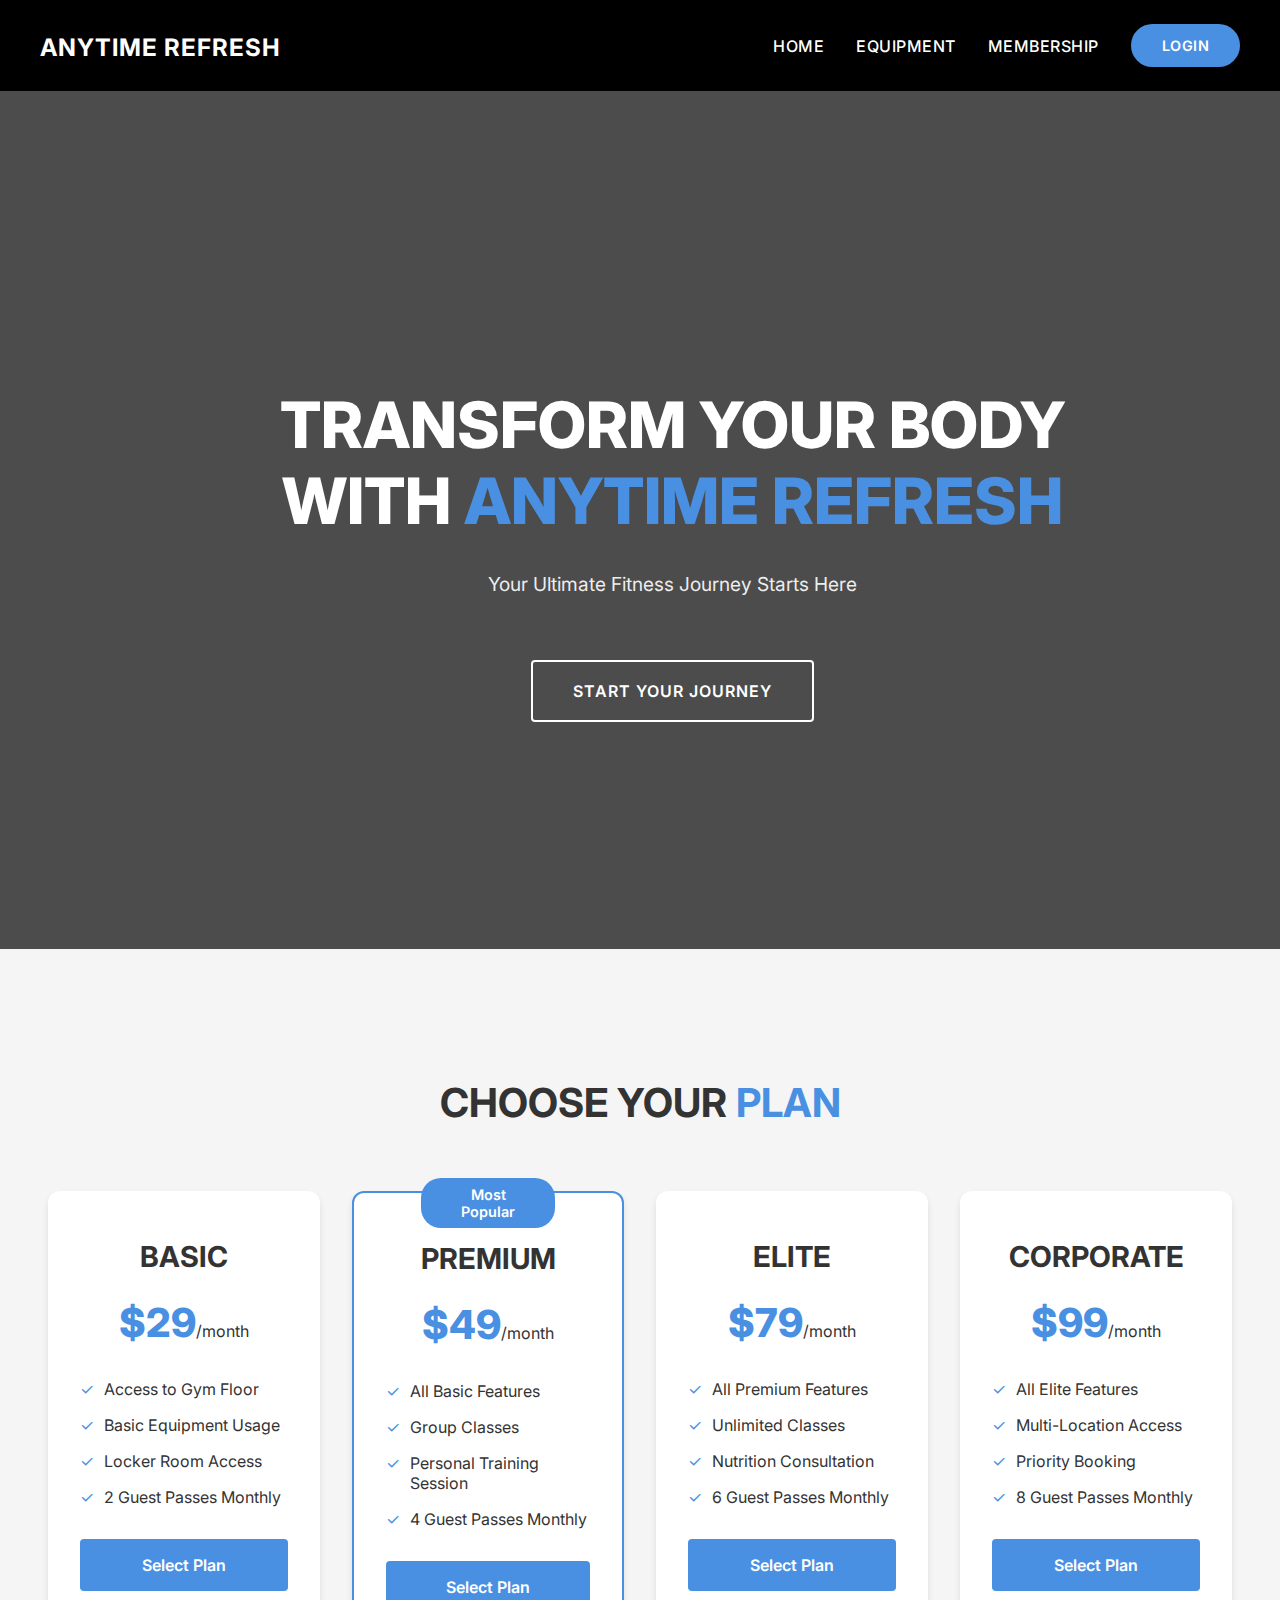
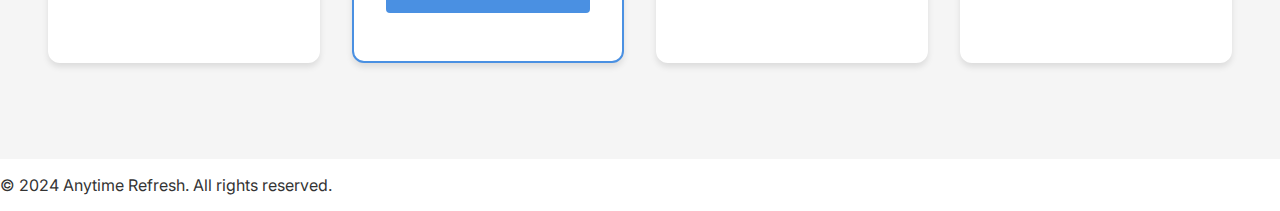
<file: index.html>
<!DOCTYPE html>
<html lang="en">
<head>
    <meta charset="UTF-8">
    <meta name="viewport" content="width=device-width, initial-scale=1.0">
    <title>Anytime Refresh</title>
    <link rel="stylesheet" href="styles/main.css">
    <link href="https://fonts.googleapis.com/css2?family=Inter:wght@400;600;800&display=swap" rel="stylesheet">
</head>
<body>
    <header class="header-dark">
        <nav>
            <div class="logo">
                <a href="index.html">ANYTIME REFRESH</a>
            </div>
            <button class="mobile-menu-toggle" aria-label="Toggle navigation menu">
                <span class="bar"></span>
                <span class="bar"></span>
                <span class="bar"></span>
            </button>
            <ul class="nav-links">
                <!-- Navigation items will be inserted by navAuth.js -->
            </ul>
        </nav>
    </header>

    <main>
        <section class="hero-section">
            <div class="hero-content">
                <h1>TRANSFORM YOUR BODY WITH <span class="highlight">ANYTIME REFRESH</span></h1>
                <p class="hero-subtitle">Your Ultimate Fitness Journey Starts Here</p>
                <a href="register.html" class="cta-button">START YOUR JOURNEY</a>
            </div>
        </section>

        <section class="membership-preview">
            <h2 class="section-title">CHOOSE YOUR <span class="highlight">PLAN</span></h2>
            <div class="tier-container">
                <div class="tier-card">
                    <h3>BASIC</h3>
                    <p class="price">$29<span>/month</span></p>
                    <ul class="features">
                        <li>Access to Gym Floor</li>
                        <li>Basic Equipment Usage</li>
                        <li>Locker Room Access</li>
                        <li>2 Guest Passes Monthly</li>
                    </ul>
                    <a href="#" class="tier-button">Select Plan</a>
                </div>

                <div class="tier-card popular">
                    <div class="popular-badge">Most Popular</div>
                    <h3>PREMIUM</h3>
                    <p class="price">$49<span>/month</span></p>
                    <ul class="features">
                        <li>All Basic Features</li>
                        <li>Group Classes</li>
                        <li>Personal Training Session</li>
                        <li>4 Guest Passes Monthly</li>
                    </ul>
                    <a href="#" class="tier-button">Select Plan</a>
                </div>

                <div class="tier-card">
                    <h3>ELITE</h3>
                    <p class="price">$79<span>/month</span></p>
                    <ul class="features">
                        <li>All Premium Features</li>
                        <li>Unlimited Classes</li>
                        <li>Nutrition Consultation</li>
                        <li>6 Guest Passes Monthly</li>
                    </ul>
                    <a href="#" class="tier-button">Select Plan</a>
                </div>

                <div class="tier-card">
                    <h3>CORPORATE</h3>
                    <p class="price">$99<span>/month</span></p>
                    <ul class="features">
                        <li>All Elite Features</li>
                        <li>Multi-Location Access</li>
                        <li>Priority Booking</li>
                        <li>8 Guest Passes Monthly</li>
                    </ul>
                    <a href="#" class="tier-button">Select Plan</a>
                </div>
            </div>
        </section>
    </main>

    <footer>
        <p>&copy; 2024 Anytime Refresh. All rights reserved.</p>
    </footer>

    <script src="js/nav.js"></script>
    <script src="js/config.js"></script>
    <script src="js/services/airtableService.js"></script>
    <script src="js/services/authService.js"></script>
    <script src="js/navAuth.js"></script>
    <script src="js/utils/alerts.js"></script>
    <script src="js/index.js"></script>
</body>
</html>
</file>
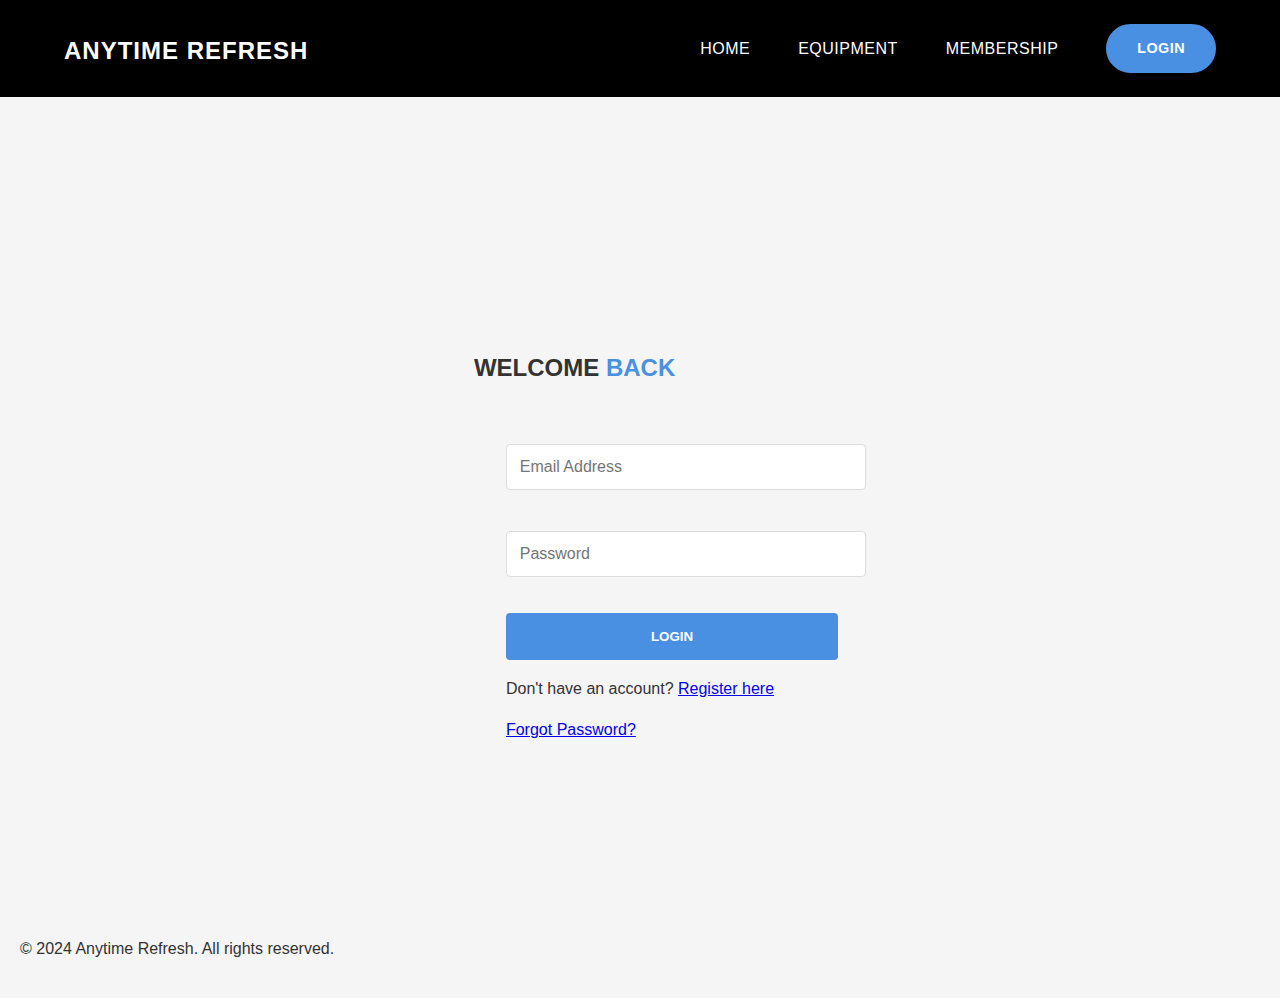
<file: account.html>
<!DOCTYPE html>
<html lang="en">
<head>
    <meta charset="UTF-8">
    <meta name="viewport" content="width=device-width, initial-scale=1.0">
    <title>My Account - Anytime Refresh</title>
    <link rel="stylesheet" href="styles/main.css">
    <link href="https://fonts.googleapis.com/css2?family=Inter:wght@400;600;800&display=swap" rel="stylesheet">
</head>
<body class="account-page">
    <header class="header-dark">
        <nav>
            <div class="logo">
                <a href="index.html">ANYTIME REFRESH</a>
            </div>
            <button class="mobile-menu-toggle" aria-label="Toggle navigation menu">
                <span class="bar"></span>
                <span class="bar"></span>
                <span class="bar"></span>
            </button>
            <ul class="nav-links">
                <!-- Navigation items will be inserted by navAuth.js -->
            </ul>
        </nav>
    </header>

    <main class="account-container">
        <section class="account-header">
            <div class="profile-section">
                <div class="profile-info">
                    <h1>Welcome, <span class="member-name"></span></h1>
                    <p class="membership-status">Membership: <span class="membership-tier"></span></p>
                </div>
            </div>
        </section>

        <section class="account-content">
            <div class="dashboard-grid">
                <!-- Membership Card -->
                <div class="dashboard-card membership-card">
                    <h3>Membership Details</h3>
                    <div class="card-content">
                        <p><strong>Member ID:</strong> <span class="member-id"></span></p>
                        <p><strong>Email:</strong> <span class="member-email"></span></p>
                        <p><strong>Join Date:</strong> <span class="join-date"></span></p>
                        <p><strong>Status:</strong> <span class="account-status"></span></p>
                    </div>
                </div>

                <!-- Active Bookings Card -->
                <div class="dashboard-card bookings-card">
                    <h3>Active Bookings</h3>
                    <div class="active-bookings-list">
                        <!-- Active bookings will be inserted here -->
                    </div>
                </div>

                <!-- Previous Bookings Card -->
                <div class="dashboard-card previous-bookings-card">
                    <h3>Previous Bookings</h3>
                    <div class="previous-bookings-list">
                        <!-- Previous bookings will be inserted here -->
                    </div>
                </div>

                <!-- Quick Actions Card -->
                <div class="dashboard-card actions-card">
                    <h3>Quick Actions</h3>
                    <div class="quick-actions">
                        <a href="equipment.html" class="action-button">Book Equipment</a>
                        <a href="membership.html" class="action-button">Upgrade Membership</a>
                        <button class="action-button logout-btn">Logout</button>
                    </div>
                </div>
            </div>
        </section>
    </main>

    <footer>
        <p>&copy; 2024 Anytime Refresh. All rights reserved.</p>
    </footer>

    <script src="js/config.js"></script>
    <script src="js/services/airtableService.js"></script>
    <script src="js/services/authService.js"></script>
    <script src="js/services/bookingService.js"></script>
    <script src="js/account.js"></script>
    <script src="js/navAuth.js"></script>
    <script src="js/utils/alerts.js"></script>
</body>
</html>
</file>
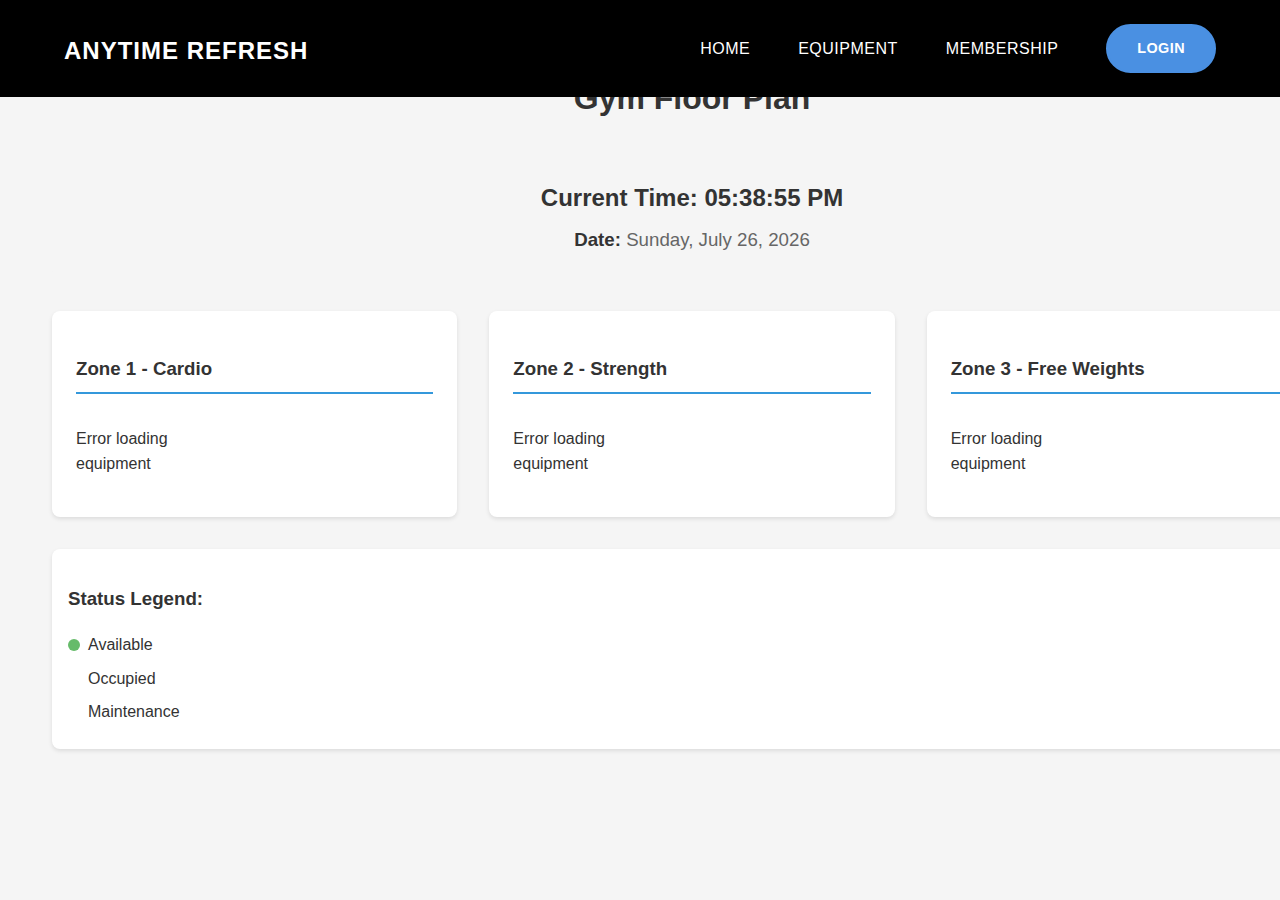
<file: floor-plan.html>
<!DOCTYPE html>
<html lang="en">
<head>
    <meta charset="UTF-8">
    <meta name="viewport" content="width=device-width, initial-scale=1.0">
    <title>Floor Plan - Anytime Refresh</title>
    <link rel="stylesheet" href="styles/main.css">
    <link rel="stylesheet" href="css/style.css">
    <link href="https://fonts.googleapis.com/css2?family=Inter:wght@400;600;800&display=swap" rel="stylesheet">
</head>
<body>
    <header class="header-dark">
        <nav>
            <div class="logo">
                <a href="index.html">ANYTIME REFRESH</a>
            </div>
            <ul class="nav-links">
                <!-- Navigation items will be inserted by navAuth.js -->
            </ul>
        </nav>
    </header>

    <main class="floor-plan-container">
        <h1>Gym Floor Plan</h1>
        
        <div class="time-display">
            <h2>Current Time: <span id="currentTime"></span></h2>
            <h3>Date: <span id="currentDate"></span></h3>
        </div>

        <div class="zones-container">
            <div class="zone" id="zone1">
                <h3>Zone 1 - Cardio</h3>
                <div class="equipment-grid">
                    <!-- Equipment will be dynamically inserted here -->
                    <button class="change-status-btn">Change Status</button>
                </div>
            </div>

            <div class="zone" id="zone2">
                <h3>Zone 2 - Strength</h3>
                <div class="equipment-grid">
                    <!-- Equipment will be dynamically inserted here -->
                    <button class="change-status-btn">Change Status</button>
                </div>
            </div>

            <div class="zone" id="zone3">
                <h3>Zone 3 - Free Weights</h3>
                <div class="equipment-grid">
                    <!-- Equipment will be dynamically inserted here -->
                    <button class="change-status-btn">Change Status</button>
                </div>
            </div>
        </div>

        <div class="legend">
            <h3>Status Legend:</h3>
            <div class="legend-item">
                <span class="status-dot available"></span> Available
            </div>
            <div class="legend-item">
                <span class="status-dot occupied"></span> Occupied
            </div>
            <div class="legend-item">
                <span class="status-dot maintenance"></span> Maintenance
            </div>
        </div>
    </main>

    <script src="js/config.js"></script>
    <script src="js/services/airtableService.js"></script>
    <script src="js/services/authService.js"></script>
    <script src="js/navAuth.js"></script>
    <script src="js/floor-plan.js"></script>
</body>
</html>
</file>
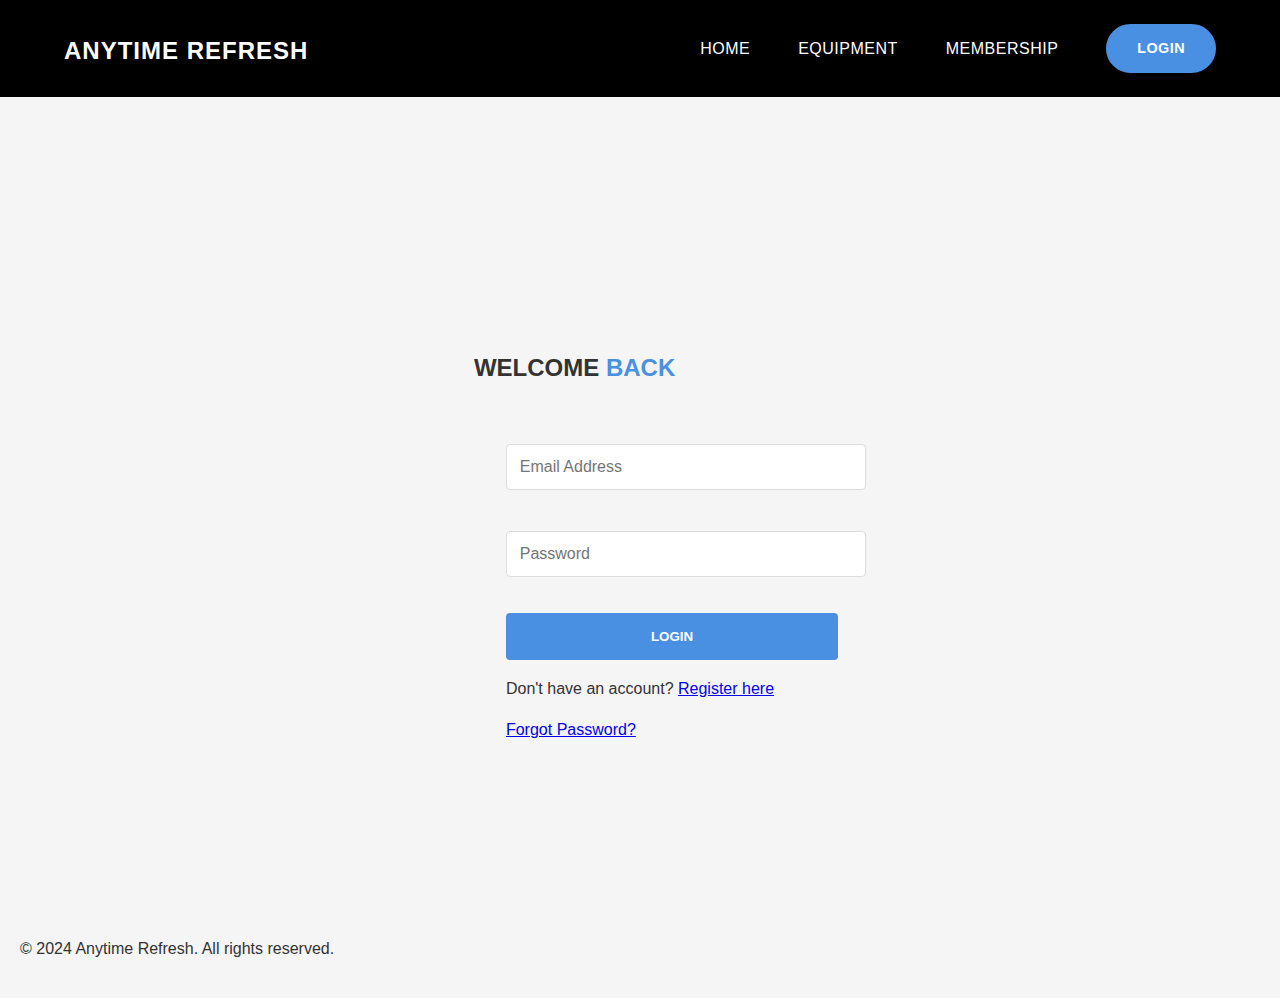
<file: login.html>
<!DOCTYPE html>
<html lang="en">
<head>
    <meta charset="UTF-8">
    <meta name="viewport" content="width=device-width, initial-scale=1.0">
    <title>Login - Anytime Refresh</title>
    <link rel="stylesheet" href="styles/main.css">
    <link rel="stylesheet" href="css/style.css">
    <link href="https://fonts.googleapis.com/css2?family=Inter:wght@400;600;800&display=swap" rel="stylesheet">
</head>
<body>
    <header class="header-dark">
        <nav>
            <div class="logo">
                <a href="index.html">ANYTIME REFRESH</a>
            </div>
            <button class="mobile-menu-toggle" aria-label="Toggle navigation menu">
                <span class="bar"></span>
                <span class="bar"></span>
                <span class="bar"></span>
            </button>
            <ul class="nav-links">
                <!-- Navigation items will be inserted by navAuth.js -->
            </ul>
        </nav>
    </header>

    <main>
        <section class="login-section">
            <div class="login-container">
                <h2 class="auth-title">WELCOME <span class="highlight">BACK</span></h2>
                <form id="loginForm" class="auth-form">
                    <div class="form-group">
                        <input type="email" id="email" name="email" placeholder="Email Address" required>
                    </div>
                    <div class="form-group">
                        <input type="password" id="password" name="password" placeholder="Password" required>
                    </div>
                    <button type="submit" class="auth-button">LOGIN</button>
                    <p class="auth-link">Don't have an account? <a href="register.html">Register here</a></p>
                    <p class="auth-link"><a href="forgot-password.html">Forgot Password?</a></p>
                </form>
            </div>
        </section>
    </main>

    <div class="loading-overlay" id="loadingOverlay">
        <div class="loading-container">
            <div class="loading-spinner"></div>
            <div class="loading-text">Please wait...</div>
        </div>
    </div>

    <footer>
        <p>&copy; 2024 Anytime Refresh. All rights reserved.</p>
    </footer>

    <script src="js/config.js"></script>
    <script src="js/services/airtableService.js"></script>
    <script src="js/services/authService.js"></script>
    <script src="js/navAuth.js"></script>
    <script src="js/login.js"></script>
    <script src="js/utils/alerts.js"></script>
    <script src="js/utils/loadingUtils.js"></script>
</body>
</html>
</file>
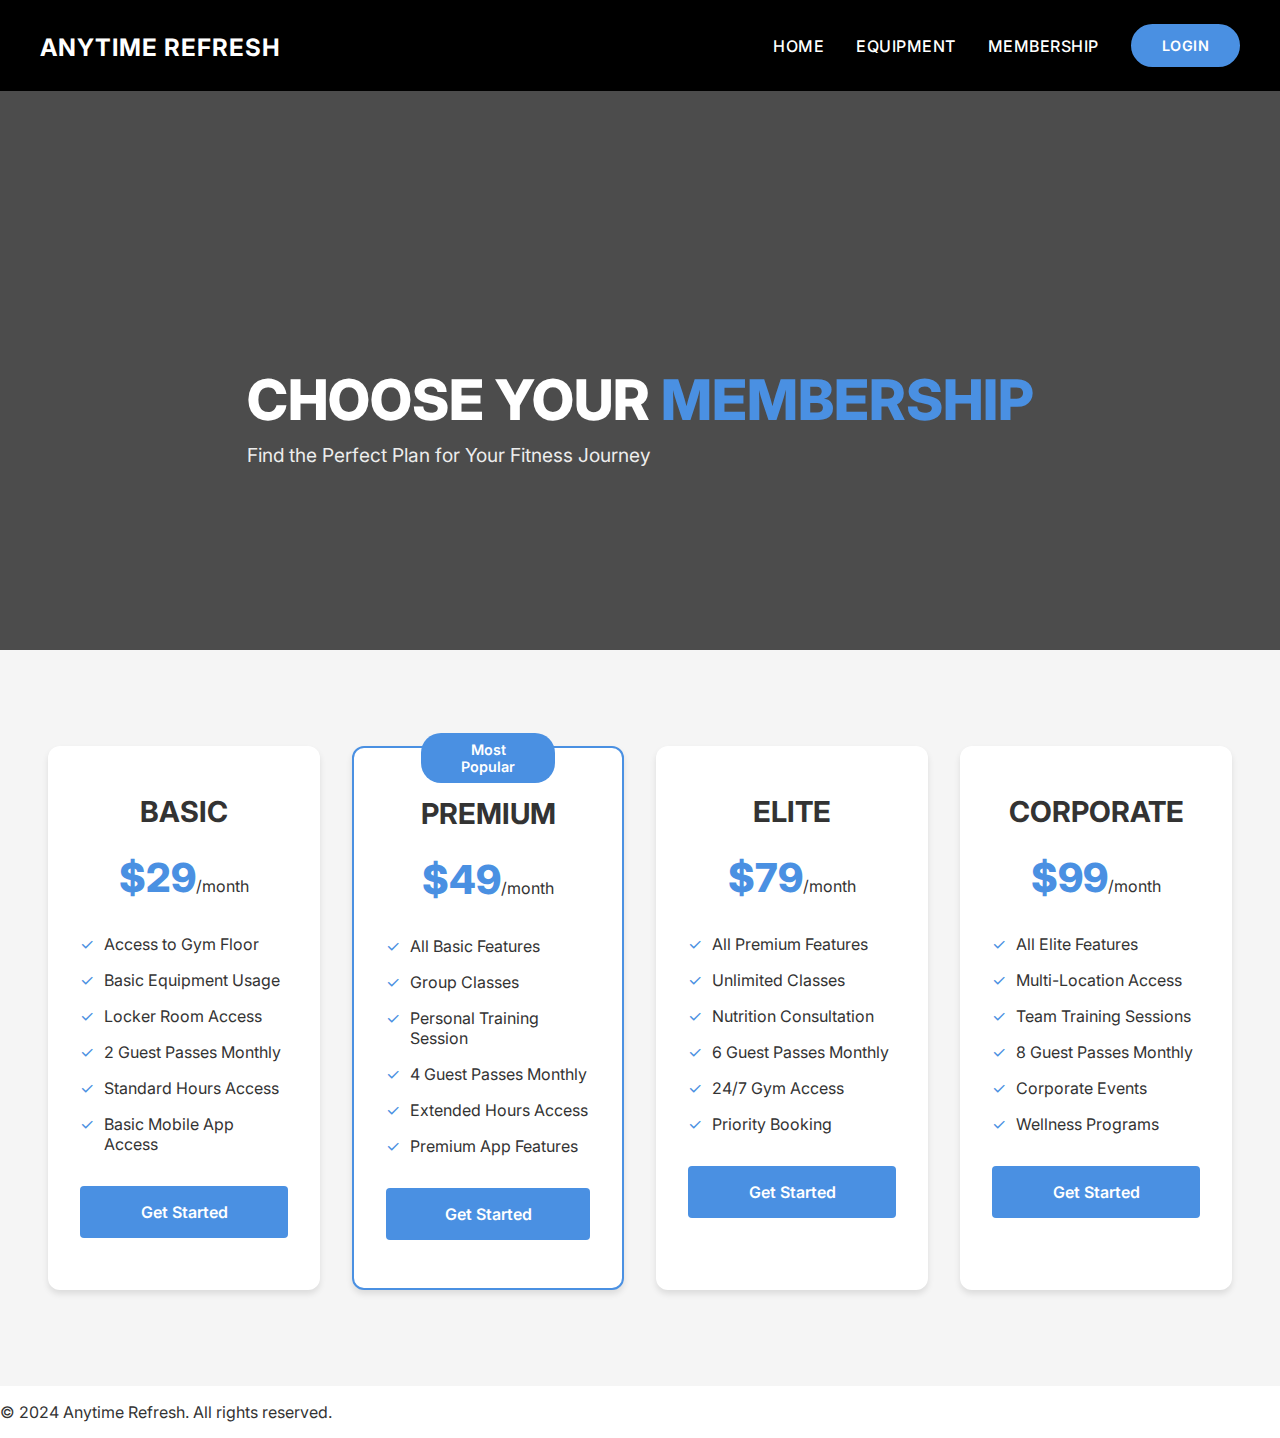
<file: membership.html>
<!DOCTYPE html>
<html lang="en">
<head>
    <meta charset="UTF-8">
    <meta name="viewport" content="width=device-width, initial-scale=1.0">
    <title>Membership Plans - Anytime Refresh</title>
    <link rel="stylesheet" type="text/css" href="./styles/main.css">
    <link href="https://fonts.googleapis.com/css2?family=Inter:wght@400;600;800&display=swap" rel="stylesheet">
</head>
<body>
    <header class="header-dark">
        <nav>
            <div class="logo">
                <a href="index.html">ANYTIME REFRESH</a>
            </div>
            <button class="mobile-menu-toggle" aria-label="Toggle navigation menu">
                <span class="bar"></span>
                <span class="bar"></span>
                <span class="bar"></span>
            </button>
            <ul class="nav-links">
                <!-- Navigation items will be inserted by navAuth.js -->
            </ul>
        </nav>
    </header>

    <main>
        <section class="membership-hero">
            <div class="hero-content">
                <h1>CHOOSE YOUR <span class="highlight">MEMBERSHIP</span></h1>
                <p class="hero-subtitle">Find the Perfect Plan for Your Fitness Journey</p>
            </div>
        </section>

        <section class="membership-plans">
            <div class="tier-container">
                <div class="tier-card">
                    <h3>BASIC</h3>
                    <p class="price">$29<span>/month</span></p>
                    <ul class="features">
                        <li>Access to Gym Floor</li>
                        <li>Basic Equipment Usage</li>
                        <li>Locker Room Access</li>
                        <li>2 Guest Passes Monthly</li>
                        <li>Standard Hours Access</li>
                        <li>Basic Mobile App Access</li>
                    </ul>
                    <a href="register.html" class="tier-button">Get Started</a>
                </div>

                <div class="tier-card popular">
                    <div class="popular-badge">Most Popular</div>
                    <h3>PREMIUM</h3>
                    <p class="price">$49<span>/month</span></p>
                    <ul class="features">
                        <li>All Basic Features</li>
                        <li>Group Classes</li>
                        <li>Personal Training Session</li>
                        <li>4 Guest Passes Monthly</li>
                        <li>Extended Hours Access</li>
                        <li>Premium App Features</li>
                    </ul>
                    <a href="register.html" class="tier-button">Get Started</a>
                </div>

                <div class="tier-card">
                    <h3>ELITE</h3>
                    <p class="price">$79<span>/month</span></p>
                    <ul class="features">
                        <li>All Premium Features</li>
                        <li>Unlimited Classes</li>
                        <li>Nutrition Consultation</li>
                        <li>6 Guest Passes Monthly</li>
                        <li>24/7 Gym Access</li>
                        <li>Priority Booking</li>
                    </ul>
                    <a href="register.html" class="tier-button">Get Started</a>
                </div>

                <div class="tier-card">
                    <h3>CORPORATE</h3>
                    <p class="price">$99<span>/month</span></p>
                    <ul class="features">
                        <li>All Elite Features</li>
                        <li>Multi-Location Access</li>
                        <li>Team Training Sessions</li>
                        <li>8 Guest Passes Monthly</li>
                        <li>Corporate Events</li>
                        <li>Wellness Programs</li>
                    </ul>
                    <a href="register.html" class="tier-button">Get Started</a>
                </div>
            </div>
        </section>
    </main>

    <footer>
        <p>&copy; 2024 Anytime Refresh. All rights reserved.</p>
    </footer>

    <script src="./js/nav.js"></script>
    <script src="js/config.js"></script>
    <script src="js/services/airtableService.js"></script>
    <script src="js/services/authService.js"></script>
    <script src="js/navAuth.js"></script>
    <script src="js/utils/alerts.js"></script>
    <!-- Page specific scripts (like login.js) go here -->
</body>
</html>
</file>
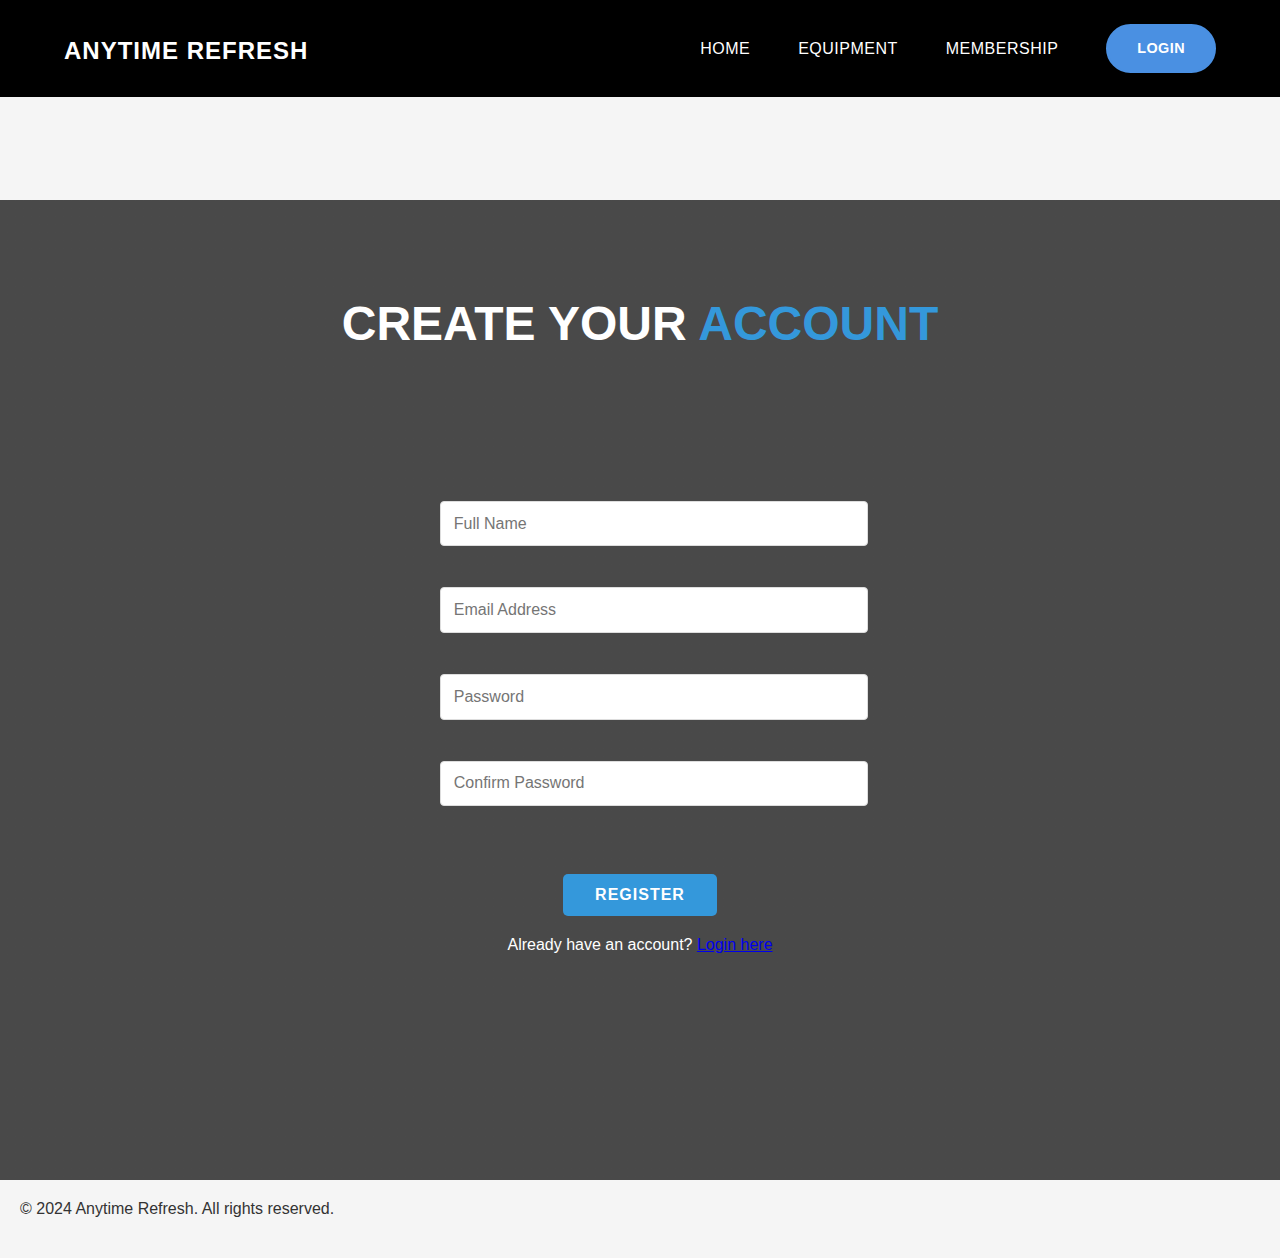
<file: register.html>
<!DOCTYPE html>
<html lang="en">
<head>
    <meta charset="UTF-8">
    <meta name="viewport" content="width=device-width, initial-scale=1.0">
    <title>Register - Anytime Refresh</title>
    <link rel="stylesheet" href="styles/main.css">
    <link rel="stylesheet" href="css/style.css">
    <link href="https://fonts.googleapis.com/css2?family=Inter:wght@400;600;800&display=swap" rel="stylesheet">
</head>
<body>
    <header class="header-dark">
        <nav>
            <div class="logo">
                <a href="index.html">ANYTIME REFRESH</a>
            </div>
            <button class="mobile-menu-toggle" aria-label="Toggle navigation menu">
                <span class="bar"></span>
                <span class="bar"></span>
                <span class="bar"></span>
            </button>
            <ul class="nav-links">
                <!-- Navigation items will be inserted by navAuth.js -->
            </ul>
        </nav>
    </header>

    <main>
        <section class="hero-section">
            <div class="hero-content">
                <h1>CREATE YOUR <span class="highlight">ACCOUNT</span></h1>
                <div class="auth-container">
                    <form id="registerForm" class="auth-form">
                        <div class="form-group">
                            <input type="text" id="name" name="name" placeholder="Full Name" required>
                        </div>
                        <div class="form-group">
                            <input type="email" id="email" name="email" placeholder="Email Address" required>
                        </div>
                        <div class="form-group">
                            <input type="password" id="password" name="password" placeholder="Password" required>
                        </div>
                        <div class="form-group">
                            <input type="password" id="confirmPassword" name="confirmPassword" placeholder="Confirm Password" required>
                        </div>
                        <button type="submit" class="cta-button">REGISTER</button>
                        <p class="auth-link">Already have an account? <a href="login.html">Login here</a></p>
                    </form>
                </div>
            </div>
        </section>
    </main>

    <div class="loading-overlay" id="loadingOverlay">
        <div class="loading-container">
            <div class="loading-spinner"></div>
            <div class="loading-text">Please wait...</div>
        </div>
    </div>

    <footer>
        <p>&copy; 2024 Anytime Refresh. All rights reserved.</p>
    </footer>

    <script src="js/config.js"></script>
    <script src="js/services/airtableService.js"></script>
    <script src="js/services/authService.js"></script>
    <script src="js/navAuth.js"></script>
    <script src="js/register.js"></script>
    <script src="js/utils/alerts.js"></script>
    <script src="js/utils/loadingUtils.js"></script>
</body>
</html>
</file>
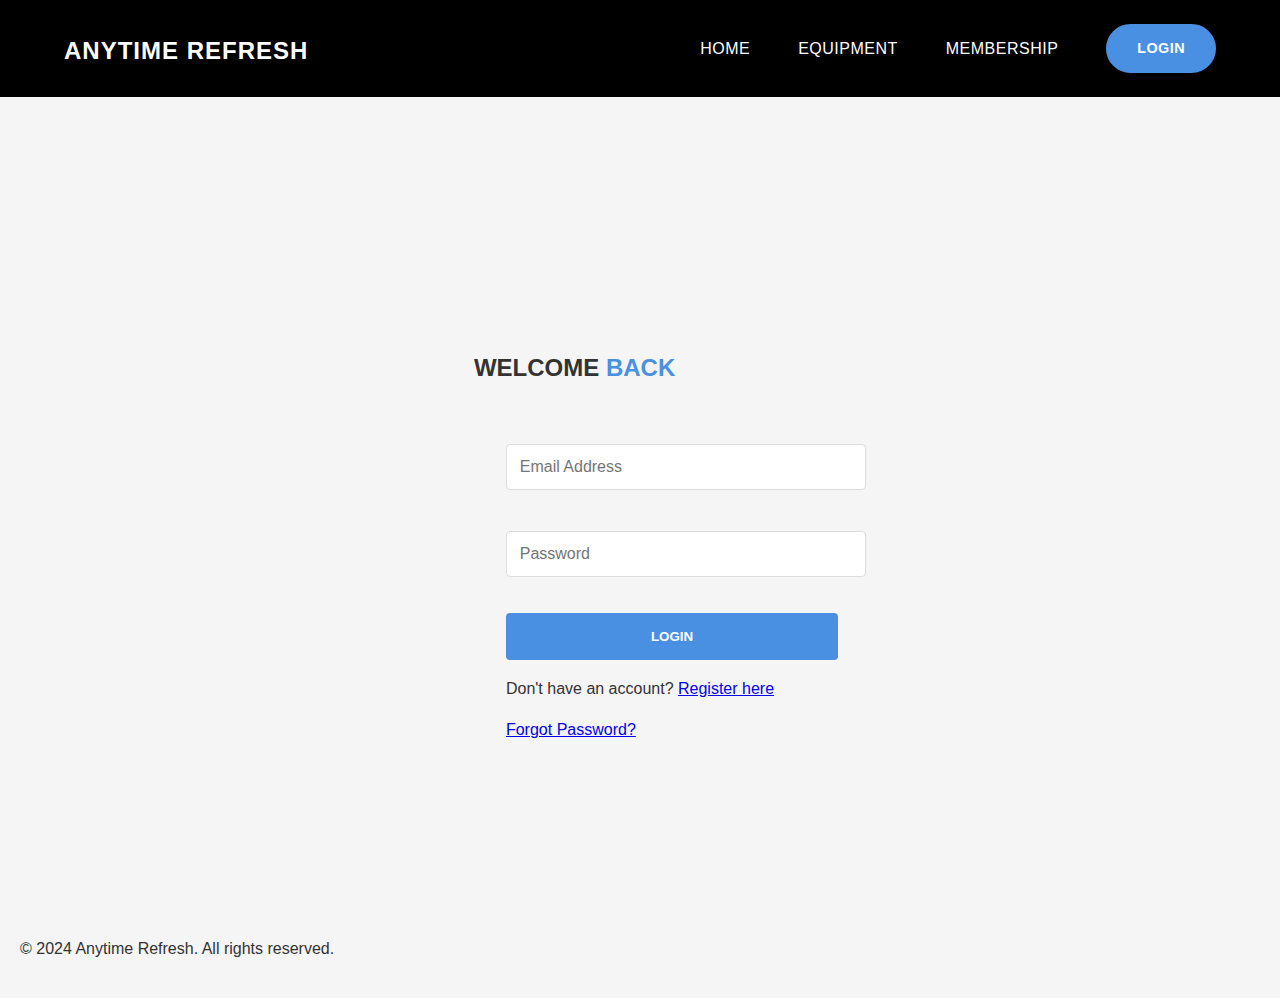
<file: reset-password.html>
<!DOCTYPE html>
<html lang="en">
<head>
    <meta charset="UTF-8">
    <meta name="viewport" content="width=device-width, initial-scale=1.0">
    <title>Reset Password - Anytime Refresh</title>
    <link rel="stylesheet" href="./styles/main.css">
    <link href="https://fonts.googleapis.com/css2?family=Inter:wght@400;600;800&display=swap" rel="stylesheet">
</head>
<body>
    <header class="header-dark">
        <nav>
            <div class="logo">ANYTIME REFRESH</div>
            <button class="mobile-menu-toggle">
                <span class="bar"></span>
                <span class="bar"></span>
                <span class="bar"></span>
            </button>
            <ul class="nav-links">
                <li><a href="./index.html">Home</a></li>
                <li><a href="./equipment.html">Equipment</a></li>
                <li><a href="./membership.html">Membership</a></li>
                <li><a href="./login.html" class="nav-button">Login</a></li>
                <li><a href="./register.html" class="nav-button primary">Register</a></li>
            </ul>
        </nav>
    </header>

    <main>
        <section class="login-section">
            <div class="login-container">
                <h2 class="auth-title">SET NEW <span class="highlight">PASSWORD</span></h2>
                
                <form id="newPasswordForm" class="auth-form">
                    <div class="form-group">
                        <input type="password" id="newPassword" name="password" placeholder="New Password" required>
                    </div>
                    <div class="form-group">
                        <input type="password" id="confirmPassword" name="confirmPassword" placeholder="Confirm Password" required>
                    </div>
                    <button type="submit" class="auth-button">UPDATE PASSWORD</button>
                </form>

                <div id="resetSuccess" class="reset-success" style="display: none;">
                    <div class="success-icon">✓</div>
                    <h3>Password Updated</h3>
                    <p>Your password has been successfully updated. You can now <a href="login.html">login</a> with your new password.</p>
                </div>

                <div id="resetError" class="reset-error" style="display: none;">
                    <p>Sorry, there was an error updating your password. Please try again.</p>
                </div>
            </div>
        </section>
    </main>

    <footer>
        <p>&copy; 2024 Anytime Refresh. All rights reserved.</p>
    </footer>

    <script src="./js/nav.js"></script>
    <script src="./js/reset-password.js"></script>
</body>
</html>
</file>
<file: styles/main.css>
:root {
    --primary-color: #000000;
    --secondary-color: #ffffff;
    --accent-color: #4A90E2;
    --text-color: #333333;
    --gray-color: #f5f5f5;
}

body {
    font-family: 'Inter', sans-serif;
    margin: 0;
    padding: 0;
    color: var(--text-color);
    overflow-x: hidden;
}

/* Header Styles */
.header-dark {
    background-color: #000;
    padding: 1.5rem 0;
    position: fixed;
    width: 100%;
    top: 0;
    z-index: 1000;
}

nav {
    display: flex;
    justify-content: space-between;
    align-items: center;
    max-width: 1200px;
    margin: 0 auto;
    padding: 0 2rem;
}

.logo a {
    color: #fff;
    text-decoration: none;
    font-size: 1.5rem;
    font-weight: bold;
    letter-spacing: 1px;
}

.nav-links {
    display: flex;
    list-style: none;
    margin: 0;
    padding: 0;
    gap: 2.5rem;
    align-items: center;
}

.nav-links li a {
    color: #fff;
    text-decoration: none;
    font-weight: 500;
    font-size: 1rem;
    letter-spacing: 0.5px;
    transition: color 0.3s ease;
    text-transform: uppercase;
}

.nav-links li a:hover {
    color: #4A90E2;
}

/* Ensure content starts below fixed header */
main {
    padding-top: 160px;
}

/* Navigation Button Styles */
.nav-links li a.nav-button {
    display: inline-block;
    padding: 0.7rem 1.8rem;
    background: #4A90E2;
    color: #fff !important;
    border-radius: 30px;
    font-weight: 600;
    letter-spacing: 0.5px;
    text-transform: uppercase;
    font-size: 0.9rem;
    border: 2px solid #4A90E2;
    transition: all 0.3s ease;
}

.nav-links li a.nav-button:hover {
    background: #2171CD;
    border-color: #2171CD;
    transform: translateY(-2px);
    box-shadow: 0 4px 15px rgba(74, 144, 226, 0.3);
}

.nav-links li a.nav-button.logout {
    background: transparent;
    border: 2px solid #4A90E2;
    color: #4A90E2 !important;
}

.nav-links li a.nav-button.logout:hover {
    background: #4A90E2;
    color: #fff !important;
    box-shadow: 0 4px 15px rgba(74, 144, 226, 0.3);
}

/* Ensure other nav links don't get the button hover effect */
.nav-links li a:not(.nav-button):hover {
    color: #4A90E2;
}

.mobile-menu-toggle {
    display: none;
    background: none;
    border: none;
    cursor: pointer;
    padding: 0;
    width: 30px;
    height: 24px;
    position: relative;
    z-index: 100;
}

.mobile-menu-toggle .bar {
    display: block;
    width: 100%;
    height: 2px;
    background: #fff;
    margin: 6px 0;
    transition: all 0.3s ease;
}

@media (max-width: 768px) {
    .mobile-menu-toggle {
        display: block;
    }

    .nav-links {
        display: none;
        position: absolute;
        top: 100%;
        left: 0;
        right: 0;
        background: #000;
        flex-direction: column;
        padding: 1rem;
        gap: 1rem;
    }

    .nav-links.active {
        display: flex;
    }

    .mobile-menu-toggle.active .bar:nth-child(1) {
        transform: rotate(45deg) translate(6px, 6px);
    }

    .mobile-menu-toggle.active .bar:nth-child(2) {
        opacity: 0;
    }

    .mobile-menu-toggle.active .bar:nth-child(3) {
        transform: rotate(-45deg) translate(8px, -8px);
    }
}

/* Hero Section */
.hero-section {
    background: linear-gradient(rgba(0, 0, 0, 0.7), rgba(0, 0, 0, 0.7)),
                url('https://assets.website-files.com/621d8b0423efcfa5ba281fb6/621d8b0423efcfa43d282004_image-home-hero-gym-x-template-p-1080.jpeg');
    background-size: cover;
    background-position: center;
    background-repeat: no-repeat;
    color: var(--secondary-color);
    padding: 12rem 2rem;
    text-align: center;
    min-height: 80vh;
    display: flex;
    align-items: center;
    justify-content: center;
    padding-top: calc(12rem + 80px);
    margin-top: -80px;
    position: relative;
}

/* Add a subtle zoom effect on load */
@keyframes slowZoom {
    from {
        transform: scale(1.1);
    }
    to {
        transform: scale(1);
    }
}

.hero-section {
    animation: slowZoom 1.5s ease-out forwards;
}

.hero-content {
    max-width: 900px;
    margin: 0 auto;
}

.hero-content h1 {
    font-size: 4rem;
    font-weight: 800;
    line-height: 1.2;
    margin: 0 0 2rem 0;
}

.highlight {
    color: #4A90E2;
}

/* Membership Cards */
.tier-card {
    background: var(--gray-color);
    padding: 2rem;
    border-radius: 8px;
    text-align: center;
}

/* Auth Forms */
.login-section {
    background: var(--gray-color);
    min-height: 80vh;
    display: flex;
    align-items: center;
    justify-content: center;
}

.auth-form input {
    width: 100%;
    padding: 1rem;
    border: 1px solid #ddd;
    border-radius: 4px;
    margin-bottom: 1rem;
}

.auth-button {
    width: 100%;
    padding: 1rem;
    background: #4A90E2;
    color: var(--secondary-color);
    border: none;
    border-radius: 4px;
    font-weight: 600;
    text-transform: uppercase;
    cursor: pointer;
    transition: background-color 0.3s ease;
}

.auth-button:hover {
    background: #2171CD;
}

/* Add responsive design */
@media (max-width: 768px) {
    .hero-section {
        padding: 8rem 2rem;
    }
    
    .hero-content h1 {
        font-size: 2.5rem;
    }
    
    .nav-links {
        flex-direction: column;
    }
}

/* Navigation Styles */
nav {
    display: flex;
    justify-content: space-between;
    align-items: center;
    max-width: 1200px;
    margin: 0 auto;
    padding: 0 2rem;
}

.logo {
    font-size: 1.8rem;
    font-weight: 800;
    color: var(--secondary-color);
}

.nav-links {
    display: flex;
    list-style: none;
    gap: 2rem;
    margin: 0;
    padding: 0;
    align-items: center;
}

.nav-links li {
    margin: 0;
}

.nav-links a {
    color: var(--secondary-color);
    text-decoration: none;
    font-weight: 600;
    text-transform: uppercase;
}

.nav-button {
    padding: 0.8rem 1.5rem;
    border-radius: 4px;
    border: 1px solid var(--secondary-color);
    transition: all 0.3s ease;
}

.nav-button.primary {
    background: var(--accent-color);
    border-color: var(--accent-color);
}

.nav-button:hover {
    background: var(--accent-color);
    border-color: var(--accent-color);
}

/* Mobile Menu Styles */
@media (max-width: 768px) {
    nav {
        padding: 1rem;
    }

    .nav-links {
        display: none;
        position: absolute;
        top: 100%;
        left: 0;
        right: 0;
        background: var(--primary-color);
        flex-direction: column;
        padding: 1rem;
        gap: 1rem;
    }

    .nav-links.active {
        display: flex;
    }

    .mobile-menu-toggle {
        display: block;
    }
}

/* Mobile Menu Button */
.mobile-menu-toggle {
    display: none;
    background: none;
    border: none;
    cursor: pointer;
    padding: 0;
    width: 30px;
    height: 24px;
    position: relative;
    z-index: 100;
}

.mobile-menu-toggle .bar {
    display: block;
    width: 100%;
    height: 2px;
    background: var(--secondary-color);
    margin: 6px 0;
    transition: all 0.3s ease;
}

@media (max-width: 768px) {
    .mobile-menu-toggle {
        display: block;
    }

    .mobile-menu-toggle.active .bar:nth-child(1) {
        transform: rotate(45deg) translate(6px, 6px);
    }

    .mobile-menu-toggle.active .bar:nth-child(2) {
        opacity: 0;
    }

    .mobile-menu-toggle.active .bar:nth-child(3) {
        transform: rotate(-45deg) translate(8px, -8px);
    }
}

/* Add margin to main content to account for fixed header */
main {
    margin-top: 80px;
}

/* Responsive adjustments */
@media (max-width: 768px) {
    .header-dark {
        padding: 1.5rem 2rem;
    }
    
    main {
        margin-top: 60px;
    }
    
    .hero-section {
        padding-top: calc(8rem + 60px);
        margin-top: -60px;
    }
}

/* Membership Section */
.membership-preview {
    padding: 6rem 2rem;
    background: var(--gray-color);
}

.section-title {
    text-align: center;
    font-size: 2.5rem;
    margin-bottom: 4rem;
}

.tier-container {
    display: grid;
    grid-template-columns: repeat(auto-fit, minmax(250px, 1fr));
    gap: 2rem;
    max-width: 1200px;
    margin: 0 auto;
    padding: 0 1rem;
}

.tier-card {
    background: var(--secondary-color);
    padding: 3rem 2rem;
    border-radius: 12px;
    text-align: center;
    position: relative;
    transition: transform 0.3s ease;
    box-shadow: 0 4px 6px rgba(0, 0, 0, 0.1);
}

.tier-card:hover {
    transform: translateY(-10px);
}

.tier-card.popular {
    border: 2px solid var(--accent-color);
}

.popular-badge {
    position: absolute;
    top: -15px;
    left: 50%;
    transform: translateX(-50%);
    background: var(--accent-color);
    color: var(--secondary-color);
    padding: 0.5rem 1.5rem;
    border-radius: 20px;
    font-size: 0.9rem;
    font-weight: 600;
}

.tier-card h3 {
    font-size: 1.8rem;
    margin: 0 0 1rem 0;
}

.price {
    font-size: 2.5rem;
    font-weight: 800;
    color: var(--accent-color);
    margin: 1.5rem 0;
}

.price span {
    font-size: 1rem;
    font-weight: 400;
    color: var(--text-color);
}

.features {
    list-style: none;
    padding: 0;
    margin: 2rem 0;
}

.features li {
    margin: 1rem 0;
    color: var(--text-color);
}

.tier-button {
    display: inline-block;
    padding: 1rem 2rem;
    background: var(--accent-color);
    color: var(--secondary-color);
    text-decoration: none;
    border-radius: 4px;
    font-weight: 600;
    transition: opacity 0.3s ease;
}

.tier-button:hover {
    opacity: 0.9;
}

/* Responsive adjustments */
@media (max-width: 768px) {
    .tier-container {
        grid-template-columns: 1fr;
        max-width: 400px;
    }
    
    .section-title {
        font-size: 2rem;
    }
}

.cta-button {
    display: inline-block;
    padding: 1.2rem 2.5rem;
    color: var(--secondary-color);
    text-decoration: none;
    font-weight: 600;
    font-size: 1rem;
    text-transform: uppercase;
    letter-spacing: 1px;
    border: 2px solid var(--secondary-color);
    border-radius: 4px;
    transition: all 0.3s ease;
    margin-top: 2rem;
}

.cta-button:hover {
    background: var(--secondary-color);
    color: var(--primary-color);
    transform: translateY(-3px);
}

.hero-subtitle {
    font-size: 1.2rem;
    margin-bottom: 2rem;
    opacity: 0.9;
}

/* Responsive adjustments */
@media (max-width: 768px) {
    .cta-button {
        padding: 1rem 2rem;
        font-size: 0.9rem;
    }
}

/* Auth Required Section */
.auth-required-section {
    min-height: 100vh;
    display: flex;
    align-items: center;
    justify-content: center;
    text-align: center;
    padding: 2rem;
    background: var(--gray-color);
    margin-top: -80px; /* Offset the header height */
    padding-top: 80px; /* Add padding to account for header */
}

.auth-message {
    background: var(--secondary-color);
    padding: 4rem;
    border-radius: 12px;
    box-shadow: 0 4px 6px rgba(0, 0, 0, 0.1);
    max-width: 500px;
    width: 90%;
    position: absolute;
    top: 50%;
    left: 50%;
    transform: translate(-50%, -50%);
}

.auth-message h2 {
    font-size: 2.5rem;
    margin-bottom: 1.5rem;
    font-weight: 700;
}

.auth-message p {
    color: #666;
    margin-bottom: 2.5rem;
    font-size: 1.1rem;
}

.auth-buttons {
    display: flex;
    gap: 1.5rem;
    justify-content: center;
}

.auth-redirect-button {
    display: inline-block;
    padding: 1rem 2rem;
    background: var(--accent-color);
    color: var(--secondary-color);
    text-decoration: none;
    border-radius: 4px;
    font-weight: 600;
    transition: all 0.3s ease;
}

.auth-redirect-button.secondary {
    background: transparent;
    border: 2px solid var(--accent-color);
    color: var(--accent-color);
}

.auth-redirect-button:hover {
    opacity: 0.9;
    transform: translateY(-2px);
}

/* Responsive adjustments */
@media (max-width: 768px) {
    .auth-required-section {
        margin-top: -60px; /* Adjust for smaller mobile header */
        padding-top: 60px;
    }
    
    .auth-message {
        padding: 3rem 2rem;
    }
}

/* Equipment Booking Form */
.booking-form {
    max-width: 800px;
    margin: 2rem auto;
    padding: 2rem;
    background: var(--secondary-color);
    border-radius: 12px;
    box-shadow: 0 4px 6px rgba(0, 0, 0, 0.1);
}

.booking-form h2 {
    text-align: center;
    margin-bottom: 2rem;
    font-size: 2rem;
    font-weight: 700;
}

.form-group {
    margin-bottom: 1.5rem;
}

.form-group label {
    display: block;
    margin-bottom: 0.5rem;
    font-weight: 600;
}

.form-group input,
.form-group select {
    width: 100%;
    padding: 0.8rem;
    border: 1px solid #ddd;
    border-radius: 4px;
    font-size: 1rem;
}

.booking-form button[type="submit"] {
    width: 100%;
    padding: 1rem;
    background: var(--accent-color);
    color: var(--secondary-color);
    border: none;
    border-radius: 4px;
    font-size: 1rem;
    font-weight: 600;
    cursor: pointer;
    transition: opacity 0.3s ease;
}

.booking-form button[type="submit"]:hover {
    opacity: 0.9;
}

/* QR Code Section */
#qrCodeSection {
    text-align: center;
    margin: 2rem auto;
    max-width: 400px;
    padding: 2rem;
    background: var(--secondary-color);
    border-radius: 12px;
    box-shadow: 0 4px 6px rgba(0, 0, 0, 0.1);
}

#qrCodeSection h3 {
    margin-bottom: 1.5rem;
}

#downloadQR {
    margin-top: 1rem;
    padding: 0.8rem 1.5rem;
    background: var(--accent-color);
    color: var(--secondary-color);
    border: none;
    border-radius: 4px;
    cursor: pointer;
    transition: opacity 0.3s ease;
}

#downloadQR:hover {
    opacity: 0.9;
}

@media (max-width: 768px) {
    .booking-form {
        margin: 1rem;
        padding: 1.5rem;
    }
}

/* Membership Hero Section */
.membership-hero {
    background: linear-gradient(rgba(0, 0, 0, 0.7), rgba(0, 0, 0, 0.7)),
                url('https://assets.website-files.com/621d8b0423efcfa5ba281fb6/621d8b0423efcfa43d282004_image-home-hero-gym-x-template-p-1080.jpeg');
    background-size: cover;
    background-position: center;
    height: 50vh;
    margin-top: -80px;
    padding-top: 120px;
    display: flex;
    flex-direction: column;
    justify-content: center;
    align-items: center;
    color: var(--secondary-color);
    position: relative;
}

.membership-hero h1,
.membership-hero p {
    position: relative;
    z-index: 1;
    margin: 0;
    padding: 0;
}

.membership-hero h1 {
    font-size: 3.5rem;
    font-weight: 800;
    margin-bottom: 0.5rem;
}

.membership-hero p {
    margin-bottom: 1rem;
}

.membership-plans {
    padding: 6rem 2rem;
    background: var(--gray-color);
}

/* Enhanced Tier Card Styles */
.tier-card {
    background: var(--secondary-color);
    padding: 3rem 2rem;
    border-radius: 12px;
    text-align: center;
    position: relative;
    transition: transform 0.3s ease, box-shadow 0.3s ease;
    box-shadow: 0 4px 6px rgba(0, 0, 0, 0.1);
}

.tier-card:hover {
    transform: translateY(-10px);
    box-shadow: 0 10px 20px rgba(0, 0, 0, 0.1);
}

.features {
    list-style: none;
    padding: 0;
    margin: 2rem 0;
    text-align: left;
}

.features li {
    margin: 1rem 0;
    padding-left: 1.5rem;
    position: relative;
}

.features li::before {
    content: "✓";
    color: var(--accent-color);
    position: absolute;
    left: 0;
}

.tier-button {
    display: inline-block;
    width: 100%;
    padding: 1rem 0;
    background: var(--accent-color);
    color: var(--secondary-color);
    text-decoration: none;
    border-radius: 4px;
    font-weight: 600;
    transition: all 0.3s ease;
}

.tier-button:hover {
    opacity: 0.9;
    transform: translateY(-2px);
}

/* Responsive Adjustments */
@media (max-width: 768px) {
    .membership-hero {
        margin-top: 60px;
        padding: 6rem 1rem;
    }

    .membership-hero h1 {
        font-size: 2.5rem;
    }

    .membership-plans {
        padding: 4rem 1rem;
    }

    .tier-card {
        margin-bottom: 2rem;
    }
}

/* Account Page Specific Styles */
.account-page .account-container {
    max-width: 1200px;
    margin: 0 auto;
    padding: 2rem;
    margin-top: 25rem; /* Increased only for account page */
    position: relative;
    z-index: 1;
}

.account-page main {
    padding-top: 250px; /* Increased only for account page */
    position: relative;
    z-index: 1;
    margin-top: 80px; /* Add margin equal to navbar height */
}

/* Responsive adjustments for account page */
@media (max-width: 768px) {
    .account-page .account-container {
        padding: 1rem;
        margin-top: 22rem;
    }
    
    .account-page main {
        padding-top: 220px;
    }
}

/* Profile Header */
.profile-header {
    background: var(--white);
    border-radius: 12px;
    padding: 2rem;
    margin-bottom: 2rem;
    box-shadow: 0 2px 10px rgba(74, 144, 226, 0.1);
    position: relative;
    z-index: 1;
}

/* Main content wrapper */
main {
    padding-top: 250px;
    position: relative;
    z-index: 1;
    margin-top: 80px;
}

/* Responsive adjustments */
@media (max-width: 768px) {
    .account-container {
        padding: 1rem;
        margin-top: 22rem;
    }
    
    main {
        padding-top: 220px;
    }
}

.profile-section {
    display: flex;
    align-items: center;
    gap: 2rem;
}

.profile-info h1 {
    margin: 0;
    font-size: 2.5rem;
    font-weight: 800;
}

.membership-status {
    margin-top: 0.5rem;
    font-size: 1.2rem;
    opacity: 0.9;
}

/* Dashboard Grid Layout */
.dashboard-grid {
    display: grid;
    grid-template-areas: 
        "membership actions"
        "bookings bookings";
    grid-template-columns: 2fr 1fr;
    gap: 2rem;
}

/* Card Styles */
.dashboard-card {
    background: var(--white);
    border-radius: 12px;
    padding: 2rem;
    box-shadow: 0 2px 10px rgba(74, 144, 226, 0.1);
}

.membership-card {
    grid-area: membership;
}

.actions-card {
    grid-area: actions;
}

.bookings-card {
    grid-area: bookings;
}

/* Quick Actions Styles */
.quick-actions {
    display: flex;
    flex-direction: column;
    gap: 1rem;
}

.action-button {
    display: block;
    padding: 1rem;
    text-align: center;
    border-radius: 8px;
    font-weight: 600;
    transition: all 0.3s ease;
    text-decoration: none;
    background: var(--secondary-color);
    color: var(--primary-color);
    border: 2px solid var(--primary-color);
    box-shadow: 0 2px 4px rgba(0, 0, 0, 0.1);
}

.action-button:hover {
    background: var(--primary-color);
    color: var(--white);
    transform: translateY(-2px);
}

/* Membership Details Styles */
.membership-card p {
    margin: 1rem 0;
    display: flex;
    justify-content: space-between;
    align-items: center;
}

.membership-card strong {
    color: var(--text-color);
}

/* Status Badge */
.status-badge {
    display: inline-block;
    padding: 0.25rem 0.75rem;
    border-radius: 20px;
    font-size: 0.875rem;
    font-weight: 500;
}

.status-active {
    background: #E3F2FD;
    color: var(--primary-color);
}

/* Responsive Design */
@media (max-width: 768px) {
    .account-container {
        padding: 1rem;
        margin-top: 12rem;
    }
    
    main {
        padding-top: 150px;
    }
}

/* Booking Item Layout */
.booking-item {
    display: grid;
    grid-template-columns: 3fr 1fr;
    gap: 2rem;
    align-items: start;
    background: var(--white);
    padding: 1.5rem;
    border-radius: 12px;
    margin-bottom: 1rem;
    box-shadow: 0 2px 10px rgba(74, 144, 226, 0.1);
}

.equipment-info {
    display: flex;
    flex-direction: column;
    gap: 0.75rem;
}

.equipment-name {
    font-size: 1.2rem;
    font-weight: 600;
    color: var(--primary-color);
    margin: 0;
}

.equipment-meta {
    color: var(--text-light);
    margin: 0;
    font-size: 0.95rem;
}

.booking-meta {
    margin-top: 0.5rem;
    display: flex;
    flex-direction: column;
    gap: 0.5rem;
}

.booking-meta p {
    margin: 0;
    display: flex;
    align-items: center;
    gap: 0.5rem;
}

.qr-code-section {
    text-align: center;
}

.qr-code-label {
    margin-bottom: 0.5rem;
    font-weight: 600;
    color: var(--primary-color);
}

.qr-code-image {
    width: 120px;
    height: 120px;
    object-fit: contain;
}

/* Status Badge */
.status-badge {
    display: inline-block;
    padding: 0.25rem 0.75rem;
    border-radius: 20px;
    font-size: 0.875rem;
    font-weight: 500;
    background: #E3F2FD;
    color: var(--primary-color);
}

.status-confirmed {
    background: #E3F2FD;
    color: var(--primary-color);
}

/* Responsive Design */
@media (max-width: 768px) {
    .booking-item {
        grid-template-columns: 1fr;
        gap: 1.5rem;
    }
    
    .qr-code-section {
        border-top: 1px solid rgba(74, 144, 226, 0.1);
        padding-top: 1rem;
    }
}

/* Booking ID style */
.booking-meta p:first-child {
    font-family: monospace; /* Makes the ID more readable */
    color: var(--text-light);
    font-size: 0.9rem;
    padding: 0.25rem 0;
    border-bottom: 1px solid rgba(74, 144, 226, 0.1);
    margin-bottom: 0.5rem;
}

/* Profile Section Styles */
.profile-section {
    display: flex;
    align-items: center;
    gap: 2rem;
}

.profile-picture-container {
    position: relative;
    width: 120px;
    height: 120px;
}

.profile-picture {
    width: 100%;
    height: 100%;
    border-radius: 50%;
    object-fit: cover;
    border: 3px solid var(--white);
    box-shadow: 0 2px 10px rgba(0, 0, 0, 0.2);
    transition: opacity 0.3s ease;
}

.upload-button {
    position: absolute;
    bottom: 0;
    right: 0;
    background: var(--primary-color);
    color: var(--white);
    border-radius: 50%;
    width: 36px;
    height: 36px;
    display: flex;
    align-items: center;
    justify-content: center;
    cursor: pointer;
    transition: all 0.3s ease;
    box-shadow: 0 2px 5px rgba(0, 0, 0, 0.2);
}

.upload-button:hover {
    background: var(--primary-dark);
    transform: scale(1.1);
}

.upload-button span {
    display: none;
}

.upload-button:hover span {
    display: block;
    position: absolute;
    bottom: -25px;
    left: 50%;
    transform: translateX(-50%);
    white-space: nowrap;
    font-size: 0.8rem;
    background: rgba(0, 0, 0, 0.8);
    padding: 4px 8px;
    border-radius: 4px;
}

/* Responsive adjustments */
@media (max-width: 768px) {
    .profile-section {
        flex-direction: column;
        text-align: center;
    }

    .profile-picture-container {
        margin: 0 auto;
    }
}

/* Profile Header Styles */
.profile-header {
    display: flex;
    justify-content: space-between;
    align-items: center;
    padding: 2rem;
    background: linear-gradient(135deg, var(--primary-color) 0%, var(--primary-dark) 100%);
    border-radius: 12px;
    color: var(--white);
    margin-bottom: 2rem;
}

.profile-info {
    flex: 1;
}

.profile-info h1 {
    margin: 0;
    font-size: 2.5rem;
    font-weight: 700;
}

.membership-status {
    margin: 0.5rem 0 0 0;
    font-size: 1.1rem;
    opacity: 0.9;
}

.profile-picture-container {
    position: relative;
    width: 100px;
    height: 100px;
    margin-left: 2rem;
}

.profile-picture {
    width: 100%;
    height: 100%;
    border-radius: 50%;
    object-fit: cover;
    border: 3px solid var(--white);
    box-shadow: 0 2px 10px rgba(0, 0, 0, 0.2);
    transition: opacity 0.3s ease;
}

.upload-button {
    position: absolute;
    bottom: 0;
    right: 0;
    background: var(--primary-color);
    color: var(--white);
    border-radius: 50%;
    width: 32px;
    height: 32px;
    display: flex;
    align-items: center;
    justify-content: center;
    cursor: pointer;
    transition: all 0.3s ease;
    box-shadow: 0 2px 5px rgba(0, 0, 0, 0.2);
}

.upload-button:hover {
    background: var(--primary-dark);
    transform: scale(1.1);
}

/* Responsive adjustments */
@media (max-width: 768px) {
    .profile-header {
        flex-direction: column-reverse;
        text-align: center;
        padding: 1.5rem;
    }

    .profile-picture-container {
        margin: 0 auto 1.5rem;
    }

    .profile-info h1 {
        font-size: 2rem;
    }
}

/* Container Layout */
.account-container {
    max-width: 1200px;
    margin: 0 auto;
    padding: 2rem;
}

/* Flex container for details and actions */
.details-actions-container {
    display: flex;  /* Changed to flex from grid */
    gap: 2rem;
    margin-bottom: 2rem;
    align-items: flex-start;  /* Align items at the top */
}

/* Membership Details */
.membership-details {
    flex: 2;  /* Takes up 2/3 of the space */
    background: var(--white);
    padding: 1.5rem;
    border-radius: 12px;
    box-shadow: 0 2px 10px rgba(74, 144, 226, 0.1);
}

.details-grid {
    display: flex;
    flex-direction: column;
    gap: 1rem;
}

.detail-item {
    display: flex;
    justify-content: space-between;
    align-items: center;
    padding: 0.5rem 0;
    border-bottom: 1px solid rgba(74, 144, 226, 0.1);
}

.detail-item:last-child {
    border-bottom: none;
}

.detail-item label {
    font-weight: 600;
    color: var(--text-light);
}

/* Quick Actions */
.quick-actions {
    flex: 1;  /* Takes up 1/3 of the space */
    background: var(--white);
    padding: 1.5rem;
    border-radius: 12px;
    box-shadow: 0 2px 10px rgba(74, 144, 226, 0.1);
}

.actions-grid {
    display: flex;
    flex-direction: column;
    gap: 1rem;
    margin-top: 1rem;
}

/* Responsive Design */
@media (max-width: 768px) {
    .details-actions-container {
        flex-direction: column;  /* Stack on mobile */
    }
}
/* Row container for membership details and quick actions */
.details-row-container {
    display: flex;
    gap: 2rem;
    flex-wrap: wrap;
}

.membership-details, .quick-actions {
    flex: 1;
    background: var(--white);
    padding: 1.5rem;
    border-radius: 12px;
    box-shadow: 0 2px 10px rgba(74, 144, 226, 0.1);
}

/* Responsive Design */
@media (max-width: 768px) {
    .details-row-container {
        flex-direction: column;
    }
}

/* First, ensure navbar has proper fixed positioning */
.navbar {
    position: fixed;
    top: 0;
    left: 0;
    right: 0;
    z-index: 1000; /* Ensure navbar stays on top */
    height: 80px; /* Set explicit height */
}

/* Account Container Spacing */
.account-container {
    max-width: 1200px;
    margin: 0 auto;
    padding: 2rem;
    margin-top: 25rem; /* Even more increased */
    position: relative;
    z-index: 1;
}

/* Profile Header */
.profile-header {
    background: var(--white);
    border-radius: 12px;
    padding: 2rem;
    margin-bottom: 2rem;
    box-shadow: 0 2px 10px rgba(74, 144, 226, 0.1);
    position: relative;
    z-index: 1;
}

/* Main content wrapper */
main {
    padding-top: 250px; /* Significantly increased */
    position: relative;
    z-index: 1;
    margin-top: 80px; /* Add margin equal to navbar height */
}

/* Responsive adjustments */
@media (max-width: 768px) {
    .account-container {
        padding: 1rem;
        margin-top: 22rem;
    }
    
    main {
        padding-top: 220px;
    }
}

/* Default container styles for all pages */
.container, main {
    width: 100vw;
    margin-left: calc(-50vw + 50%);
    margin-right: calc(-50vw + 50%);
    position: relative;
    z-index: 1;
}

/* Account Page Specific Styles - only applies extra padding to account page */
.account-page .account-container {
    margin-top: 8rem;
}

.account-page main {
    padding-top: 80px;
}

/* Regular spacing for other pages */
main {
    padding-top: 5rem;
}

/* Responsive adjustments */
@media (max-width: 768px) {
    .container, main {
        padding: 1rem;
    }
    
    main {
        padding-top: 4rem;
    }
    
    .account-page .account-container {
        margin-top: 6rem;
    }
}

/* Full-width background container for non-account pages */
.hero-section {
    width: 100vw;
    margin-left: calc(-50vw + 50%);
    margin-right: calc(-50vw + 50%);
    position: relative;
    background-size: cover;
    background-position: center;
    min-height: 45vh;
}

/* Membership page specific styles */
.membership-hero {
    width: 100vw;
    margin-left: calc(-50vw + 50%);
    margin-right: calc(-50vw + 50%);
    position: relative;
    background-size: cover;
    background-position: center;
    min-height: 45vh;
    overflow: hidden;
}

/* Account Page Specific Styles - override full width for account page */
.account-page .account-container {
    width: 100%;
    max-width: 1200px;
    margin: 8rem auto 0;
    padding: 1rem;
}

.account-page main {
    width: 100%;
    max-width: 1200px;
    margin: 0 auto;
    padding: 80px 1rem 1rem;
}

/* Regular spacing for other pages */
main {
    padding-top: 5rem;
}

/* Responsive adjustments */
@media (max-width: 768px) {
    .account-page .account-container,
    .account-page main {
        padding: 1rem;
    }
    
    .account-page .account-container {
        margin-top: 6rem;
    }
    
    main {
        padding-top: 4rem;
    }
    
    .hero-section,
    .membership-hero {
        min-height: 40vh;
    }

    .membership-details,
    .quick-actions {
        flex: 1 1 100%; /* Stack on mobile */
    }
}

/* Reset Password Styles */
.reset-instructions {
    text-align: center;
    margin-bottom: 2rem;
    color: #666;
}

.reset-success {
    text-align: center;
    padding: 2rem;
}

.success-icon {
    width: 60px;
    height: 60px;
    background: var(--accent-color);
    color: white;
    border-radius: 50%;
    display: flex;
    align-items: center;
    justify-content: center;
    font-size: 2rem;
    margin: 0 auto 1.5rem;
}

.reset-success h3 {
    margin-bottom: 1rem;
    font-size: 1.5rem;
}

.reset-success p {
    color: #666;
    margin-bottom: 0.5rem;
}

.reset-success .small {
    font-size: 0.9rem;
    color: #999;
}

.reset-error {
    display: none;
    text-align: center;
    color: #dc3545;
    background: #ffe6e6;
    padding: 1rem;
    border-radius: 4px;
    margin-top: 1rem;
}
</file>
<file: css/style.css>
/* General styles */
body {
    font-family: Arial, sans-serif;
    line-height: 1.6;
    margin: 0;
    padding: 20px;
    background-color: #f5f5f5;
}

.container {
    max-width: 800px;
    margin: 0 auto;
    padding: 20px;
    background-color: white;
    border-radius: 8px;
    box-shadow: 0 2px 4px rgba(0, 0, 0, 0.1);
}

h1 {
    color: #333;
    margin-bottom: 30px;
    text-align: center;
}

/* Form styles */
.form-group {
    margin-bottom: 20px;
}

label {
    display: block;
    margin-bottom: 5px;
    color: #555;
    font-weight: bold;
}

select, input {
    width: 100%;
    padding: 8px 12px;
    border: 1px solid #ddd;
    border-radius: 4px;
    font-size: 16px;
    margin-top: 5px;
}

select:focus, input:focus {
    outline: none;
    border-color: #4CAF50;
    box-shadow: 0 0 5px rgba(76, 175, 80, 0.2);
}

/* Button styles */
.btn {
    display: inline-block;
    padding: 10px 20px;
    font-size: 16px;
    font-weight: bold;
    text-align: center;
    text-decoration: none;
    border-radius: 4px;
    border: none;
    cursor: pointer;
    transition: background-color 0.3s ease;
}

.btn-primary {
    background-color: #4CAF50;
    color: white;
    width: 100%;
}

.btn-primary:hover {
    background-color: #45a049;
}

/* Alert styles */
.alert {
    padding: 15px;
    margin-bottom: 20px;
    border: 1px solid transparent;
    border-radius: 4px;
}

.alert-success {
    color: #155724;
    background-color: #d4edda;
    border-color: #c3e6cb;
}

.alert-error {
    color: #721c24;
    background-color: #f8d7da;
    border-color: #f5c6cb;
}

/* Responsive design */
@media (max-width: 600px) {
    .container {
        padding: 15px;
    }

    body {
        padding: 10px;
    }
} 

.loading-overlay {
    position: fixed;
    top: 0;
    left: 0;
    width: 100%;
    height: 100%;
    background-color: rgba(0, 0, 0, 0.7);
    display: none;
    justify-content: center;
    align-items: center;
    z-index: 9999;
}

.loading-spinner {
    width: 50px;
    height: 50px;
    border: 5px solid #f3f3f3;
    border-top: 5px solid #3498db;
    border-radius: 50%;
    animation: spin 1s linear infinite;
}

@keyframes spin {
    0% { transform: rotate(0deg); }
    100% { transform: rotate(360deg); }
}

.loading-text {
    color: white;
    margin-top: 10px;
    font-size: 16px;
}

.loading-container {
    text-align: center;
}

/* Navigation Styles */
.header-dark {
    background-color: #000;
    padding: 1.5rem 0;
    position: fixed;
    width: 100%;
    top: 0;
    left: 0;
    z-index: 1000;
}

nav {
    max-width: 1200px;
    margin: 0 auto;
    padding: 0 4rem;
    display: flex;
    justify-content: space-between;
    align-items: center;
    height: 100%;
}

.logo {
    flex: 1;
}

.logo a {
    color: #fff;
    text-decoration: none;
    font-weight: 800;
    font-size: 1.5rem;
    letter-spacing: 1px;
}

.nav-links {
    display: flex;
    list-style: none;
    margin: 0;
    padding: 0;
    align-items: center;
    gap: 3rem;
}

.nav-links li {
    margin: 0;
}

.nav-links a {
    color: #fff;
    text-decoration: none;
    font-weight: 600;
    transition: color 0.3s ease;
    font-size: 1rem;
    text-transform: uppercase;
    letter-spacing: 0.5px;
}

.nav-links .cta-button {
    background-color: #3498db;
    padding: 0.75rem 2rem;
    border-radius: 5px;
    color: #fff;
    margin-left: 1rem;
}

.nav-links .cta-button:hover {
    background-color: #2980b9;
    color: #fff;
}

/* Mobile Menu Toggle */
.mobile-menu-toggle {
    display: none;
    background: none;
    border: none;
    cursor: pointer;
    padding: 0;
}

.bar {
    display: block;
    width: 25px;
    height: 3px;
    background-color: #fff;
    margin: 5px 0;
    transition: transform 0.3s ease;
}

/* Responsive Design */
@media (max-width: 768px) {
    .mobile-menu-toggle {
        display: block;
    }

    .nav-links {
        display: none;
        position: absolute;
        top: 100%;
        left: 0;
        width: 100%;
        background-color: #000;
        padding: 1rem 0;
        flex-direction: column;
    }

    .nav-links.active {
        display: flex;
    }

    .nav-links li {
        margin: 1rem 0;
    }

    /* Adjust main content padding to account for fixed header */
    main {
        padding-top: 80px;
    }
}

/* Ensure main content doesn't get hidden under fixed header */
main {
    padding-top: 100px;
}

/* Center the auth forms */
.auth-container {
    display: flex;
    justify-content: center;
    align-items: center;
    min-height: calc(100vh - 200px); /* Account for header and footer */
}

.auth-form {
    width: 100%;
    max-width: 400px;
    padding: 2rem;
}

/* Center the booking form */
.booking-section {
    display: flex;
    justify-content: center;
    align-items: center;
    min-height: calc(100vh - 200px);
}

.booking-container {
    width: 100%;
    max-width: 500px;
    padding: 2rem;
}

/* Hero Section Styles */
.hero-section {
    background-image: linear-gradient(rgba(0, 0, 0, 0.7), rgba(0, 0, 0, 0.7)), url('https://assets.website-files.com/621d8b0423efcfa5ba281fb6/621d8b0423efcfa43d282004_image-home-hero-gym-x-template-p-1080.jpeg');
    background-size: cover;
    background-position: center;
    background-repeat: no-repeat;
    min-height: calc(100vh + 80px);
    display: flex;
    justify-content: center;
    align-items: center;
    color: white;
    text-align: center;
    margin: 0;
    padding: 0;
    position: relative;
    top: 0;
}

.hero-content {
    width: 100%;
    max-width: 1200px;
    padding: 0 2rem;
    margin-top: 0;
}

.hero-content h1 {
    font-size: 3rem;
    font-weight: 800;
    margin-bottom: 2rem;
    color: white; /* Ensure "CREATE YOUR" is white */
}

.hero-content .highlight {
    color: #3498db; /* Keep "ACCOUNT" blue */
}

/* Button Styles */
.cta-button {
    background-color: #3498db;
    color: white;
    padding: 0.75rem 2rem;
    border-radius: 5px;
    font-weight: bold;
    text-transform: uppercase;
    border: none;
    cursor: pointer;
    transition: background-color 0.3s ease;
}

.cta-button:hover {
    background-color: #2980b9;
}

.previous-bookings-card {
    margin-top: 2rem;
}

.booking-item {
    border: 1px solid #ddd;
    padding: 1rem;
    margin-bottom: 1rem;
    border-radius: 5px;
    background-color: #fff;
}

.previous-bookings-list .booking-item {
    opacity: 0.8;
}

/* Floor Plan Styles */
.floor-plan-container {
    padding: 2rem;
    max-width: 1400px;
    margin: 0 auto;
}

.time-display {
    text-align: center;
    margin-bottom: 2rem;
    padding: 1rem;
    background-color: #f5f5f5;
    border-radius: 8px;
}

.time-display h2, 
.time-display h3 {
    margin: 0.5rem 0;
}

#currentDate {
    color: #666;
    font-weight: 500;
}

.zones-container {
    display: grid;
    grid-template-columns: repeat(auto-fit, minmax(300px, 1fr));
    gap: 2rem;
    margin-bottom: 2rem;
}

.zone {
    background-color: white;
    padding: 1.5rem;
    border-radius: 8px;
    box-shadow: 0 2px 4px rgba(0,0,0,0.1);
}

.zone h3 {
    margin-bottom: 1rem;
    padding-bottom: 0.5rem;
    border-bottom: 2px solid #3498db;
}

.equipment-grid {
    display: grid;
    grid-template-columns: repeat(auto-fill, minmax(150px, 1fr));
    gap: 1rem;
}

.equipment-item {
    padding: 1rem;
    border-radius: 6px;
    border: 1px solid #ddd;
    text-align: center;
    transition: transform 0.2s;
    cursor: pointer;
    position: relative;
}

.equipment-item:hover {
    transform: translateY(-2px);
}

.equipment-item.reserved {
    background-color: #ffebee;
    border-color: #ef5350;
}

.equipment-item.available {
    background-color: #e8f5e9;
    border-color: #66bb6a;
}

.equipment-item.under-maintenance {
    background-color: #fff3e0;
    border-color: #ffa726;
}

.equipment-details {
    display: flex;
    flex-direction: column;
    gap: 0.5rem;
}

.legend {
    margin-top: 2rem;
    padding: 1rem;
    background-color: white;
    border-radius: 8px;
    box-shadow: 0 2px 4px rgba(0,0,0,0.1);
}

.legend-item {
    display: flex;
    align-items: center;
    margin: 0.5rem 0;
}

.status-dot {
    width: 12px;
    height: 12px;
    border-radius: 50%;
    margin-right: 0.5rem;
}

.status-dot.available {
    background-color: #66bb6a;
}

.status-dot.reserved {
    background-color: #ef5350;
}

.status-dot.under-maintenance {
    background-color: #ffa726;
}

.change-status-btn {
    margin-top: 0.5rem;
    padding: 0.5rem 1rem;
    border: none;
    border-radius: 4px;
    background-color: #3498db;
    color: white;
    cursor: pointer;
    transition: background-color 0.2s;
    width: 100%;
}

.change-status-btn:hover {
    background-color: #2980b9;
}

.equipment-item.reserved .change-status-btn {
    background-color: #e74c3c;
}

.equipment-item.reserved .change-status-btn:hover {
    background-color: #c0392b;
}

.status {
    font-weight: 500;
}

.equipment-item.available .status {
    color: #27ae60;
}

.equipment-item.reserved .status {
    color: #e74c3c;
}

.equipment-item.under-maintenance .status {
    color: #f39c12;
}

@media (max-width: 768px) {
    .zones-container {
        grid-template-columns: 1fr;
    }
}

.status-select {
    width: 100%;
    padding: 0.5rem;
    border: 1px solid #ddd;
    border-radius: 4px;
    background-color: white;
    font-size: 14px;
    cursor: pointer;
    margin-top: 0.5rem;
}

/* Status text colors */
.equipment-item.available .status {
    color: #27ae60;
}

.equipment-item.reserved .status {
    color: #e74c3c;
}

.equipment-item.under-maintenance .status {
    color: #f39c12;
}

/* Equipment item background colors */
.equipment-item.available {
    background-color: #e8f5e9;
    border-color: #66bb6a;
}

.equipment-item.reserved {
    background-color: #ffebee;
    border-color: #ef5350;
}

.equipment-item.under-maintenance {
    background-color: #fff3e0;
    border-color: #ffa726;
}

.status-select:focus {
    outline: none;
    border-color: #3498db;
    box-shadow: 0 0 5px rgba(52, 152, 219, 0.3);
}
</file>
